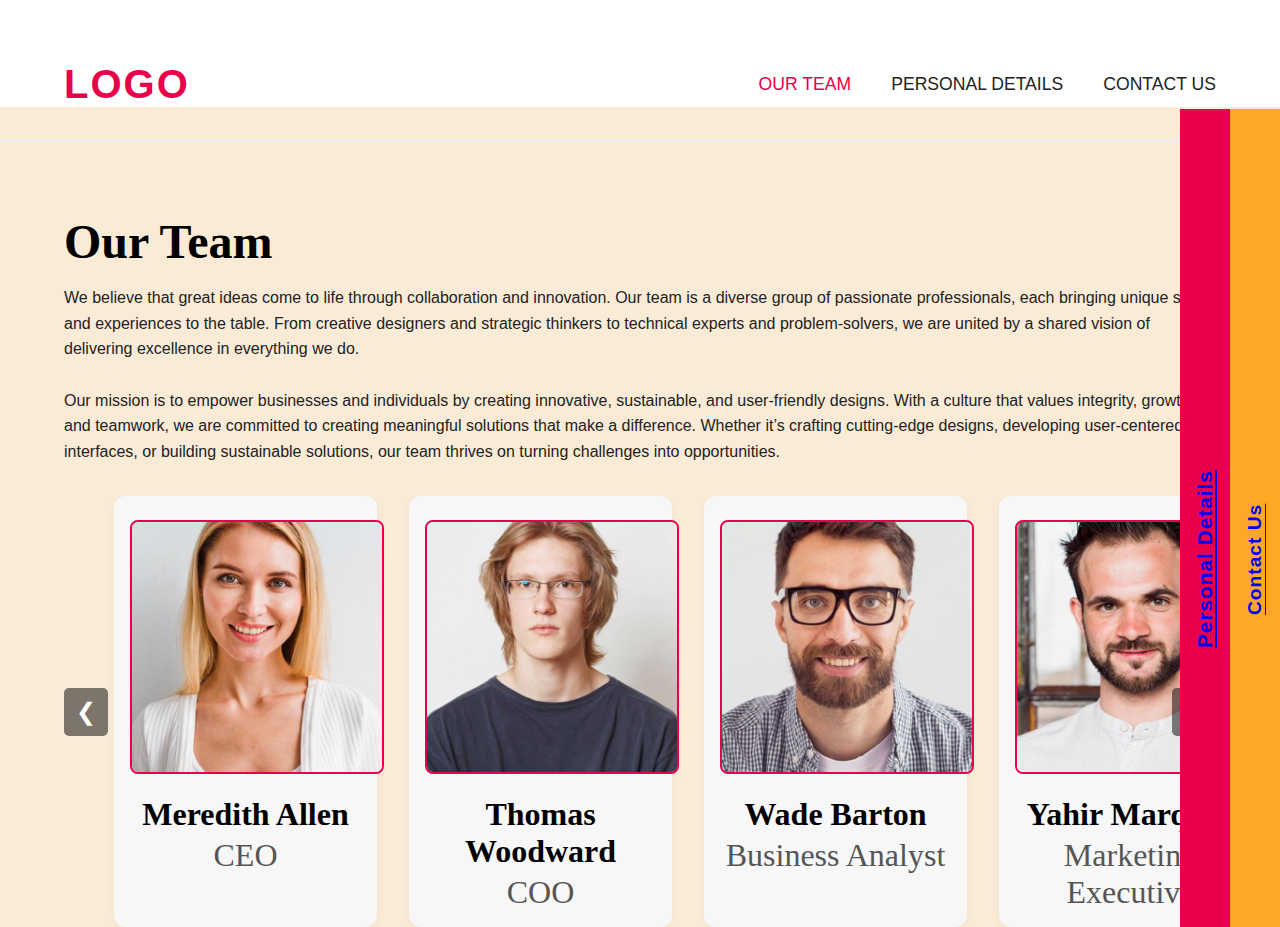
<file: index.html>
<!DOCTYPE html>
<html lang="en">
<head>
    <meta charset="UTF-8">
    <title>XAG Lab Assessment</title>
    <link rel="stylesheet" href="style.css">
</head>
<body>
    <header>
        <div class="logo">LOGO</div>
        <nav>
            <a href="#" class="active">OUR TEAM</a>
            <a href="personal details.html">PERSONAL DETAILS</a>
            <a href="contact us.html">CONTACT US</a>
        </nav>
    </header>
    <div class="divider"></div>
    <div class="container">
        <h1>Our Team</h1>
        <div class="description">
            We believe that great ideas come to life through collaboration and innovation. Our team is a diverse group of passionate professionals, each bringing unique skills and experiences to the table. From creative designers and strategic thinkers to technical experts and problem-solvers, we are united by a shared vision of delivering excellence in everything we do.<br><br>
            Our mission is to empower businesses and individuals by creating innovative, sustainable, and user-friendly designs. With a culture that values integrity, growth, and teamwork, we are committed to creating meaningful solutions that make a difference. Whether it’s crafting cutting-edge designs, developing user-centered interfaces, or building sustainable solutions, our team thrives on turning challenges into opportunities.
        </div>

        <div class="team-grid">
            <div class="team-carousel-wrapper">
                <div class="team-member">
                    <img src="Image1.jpg" alt="Meredith Allen">
                    <div class="name">Meredith Allen</div>
                    <div class="role">CEO</div>
                </div>
                <div class="team-member">
                    <img src="Image2.jpg" alt="Thomas Woodward">
                    <div class="name">Thomas Woodward</div>
                    <div class="role">COO</div>
                </div>
                <div class="team-member">
                    <img src="Image3.jpg" alt="Wade Barton">
                    <div class="name">Wade Barton</div>
                    <div class="role">Business Analyst</div>
                </div>
                <div class="team-member">
                    <img src="Image4.jpg" alt="Yahir Marquez">
                    <div class="name">Yahir Marquez</div>
                    <div class="role">Marketing Executive</div>
                </div>
                <div class="team-member">
                    <img src="Image5.jpg" alt="Alyssa Mcclain">
                    <div class="name">Verra Rodgers</div>
                    <div class="role">Lead Designer</div>
                </div>
            </div>
            <button class="carousel-prev-button">&#10094;</button>
            <button class="carousel-next-button">&#10095;</button>
        </div>
        </div>
    <div class="side-bar">
        <div class="personal-details"><a href="personal details.html">Personal Details</a></div>
        <div class="contact-us"><a href="contact us.html">Contact Us</a></div>
    </div>

    <script>
        
        document.addEventListener('DOMContentLoaded', function () {
            const teamCarouselWrapper = document.querySelector('.team-carousel-wrapper');
            const teamMembers = document.querySelectorAll('.team-member');
            const prevButton = document.querySelector('.carousel-prev-button');
            const nextButton = document.querySelector('.carousel-next-button');

            const membersPerView = 4; 
            const totalMembers = teamMembers.length; 
            let currentSlideIndex = 0; 

            
            function updateCarouselPosition() {
                
                const translateXValue = -currentSlideIndex * (100 / membersPerView);
                teamCarouselWrapper.style.transform = `translateX(${translateXValue}%)`;
            }

            
            nextButton.addEventListener('click', () => {
                
                if (currentSlideIndex >= totalMembers - membersPerView) {
                    currentSlideIndex = 0;
                } else {
                    currentSlideIndex++;
                }
                updateCarouselPosition();
            });

            
            prevButton.addEventListener('click', () => {
                if (currentSlideIndex <= 0) {
                    currentSlideIndex = totalMembers - membersPerView;
                } else {
                    currentSlideIndex--;
                }
                updateCarouselPosition();
            });

            
            updateCarouselPosition();

            
             setInterval(() => {
                 if (currentSlideIndex >= totalMembers - membersPerView) {
                     currentSlideIndex = 0;
                 } else {
                    currentSlideIndex++;
               }
                 updateCarouselPosition();
             }, 3000); 
        });
        // 
    </script>
</body>
</html>
</file>
<file: style.css>
/* Existing CSS */
body {
    margin: 0;
    font-family: 'Roboto', Arial, sans-serif;
    background: antiquewhite;
}
header {
    display: flex;
    align-items: center;
    justify-content: space-between;
    padding: 62px 64px 0 64px;
    background: #fff;
}
.logo {
    font-size: 2.5rem;
    font-weight: bold;
    color: #e9004b;
    letter-spacing: 2px;
}
nav {
    display: flex;
    gap: 40px;
}
nav a {
    text-decoration: none;
    color: #222;
    font-weight: 500;
    font-size: 1.1rem;
}
nav a.active {
    color: #e9004b;
}
.divider {
    border-top: 3px solid #eee;
    margin-top: 32px;
}
.container {
    max-width: 1200px;
    margin: 0 auto;
    padding: 40px 64px 0 64px;
    position: relative;
}
h1 {
    font-family: 'Merriweather', serif;
    font-size: 3rem;
    margin-bottom: 16px;
    font-weight: 700;
}
.description {
    font-size: 1rem;
    color: #222;
    margin-bottom: 24px;
    line-height: 1.6;
}

.team-grid {
    position: relative; 
    overflow: hidden; 
    margin-top: 32px;
    padding: 0 50px;
}

.team-carousel-wrapper { 
    display: flex; 
    transition: transform 0.5s ease-in-out; 
    
}

.team-member {
    background: #f7f7f7;
    border-radius: 12px;
    padding: 24px 16px 16px 16px;
    text-align: center;
    flex-shrink: 0; 
    min-width: calc(100% / 4 - 32px / 4 * 3);
    width: 25%; 
    box-sizing: border-box; 
    box-shadow: 0 2px 8px rgba(0,0,0,0.04);
    margin-right: 32px; 
}
.team-member:last-child {
    margin-right: 0; 
}


.team-member img {
    width: 250px;
    height: 250px;
    object-fit: cover;
    border: 2px solid #e9004b;
    border-radius: 8px;
    margin-bottom: 18px;
}
.team-member .name {
    font-weight: bold;
    font-size: 2rem;
    margin-bottom: 4px;
    font-family: 'Times New Roman', Times, serif;
}
.team-member .role {
    color: #555;
    font-size: 2rem;
    font-family: 'Times New Roman', Times, serif;
}


.carousel-prev-button,
.carousel-next-button {
    cursor: pointer;
    position: absolute;
    top: 50%;
    transform: translateY(-50%);
    padding: 10px 12px;
    color: white;
    background-color: rgba(0, 0, 0, 0.5);
    border: none;
    border-radius: 5px;
    font-size: 24px;
    transition: background-color 0.3s ease;
    z-index: 10;
}

.carousel-prev-button:hover,
.carousel-next-button:hover {
    background-color: rgba(0, 0, 0, 0.8);
}

.carousel-prev-button {
    left: 0; 
}

.carousel-next-button {
    right: 0; 
}


.side-bar {
    position: fixed;
    right: 0;
    top: 0;
    height: 100vh;
    width: 100px;
    display: flex;
    flex-direction: column1,column2; 
    z-index: 10;
    padding-top: 109px;
}
.side-bar .personal-details {
    background: #e9004b;
    color: #fff;
    writing-mode: vertical-rl;
    text-align: center;
    font-size: 1.3rem;
    font-weight: bold;
    letter-spacing: 1px;
    flex: 1;
    display: flex;
    align-items: center;
    justify-content: center;
    transform: rotate(180deg);
}
.side-bar .contact-us {
    background: #ffa726;
    color: #fff;
    writing-mode: vertical-rl;
    text-align: center;
    font-size: 1.2rem;
    font-weight: bold;
    letter-spacing: 1px;
    flex: 1;
    display: flex;
    align-items: center;
    justify-content: center;
    transform: rotate(180deg);
}

/* Media Queries */
@media (max-width: 900px) {
    .container {
        padding: 24px;
    }
    header {
        flex-direction: column;
        align-items: flex-start;
        padding: 24px;
    }
    .team-grid {
        padding: 0 20px; 
    }
    .team-member {
        width: 50%; 
        min-width: unset; 
        margin-right: 16px; 
    }
}
</file>
